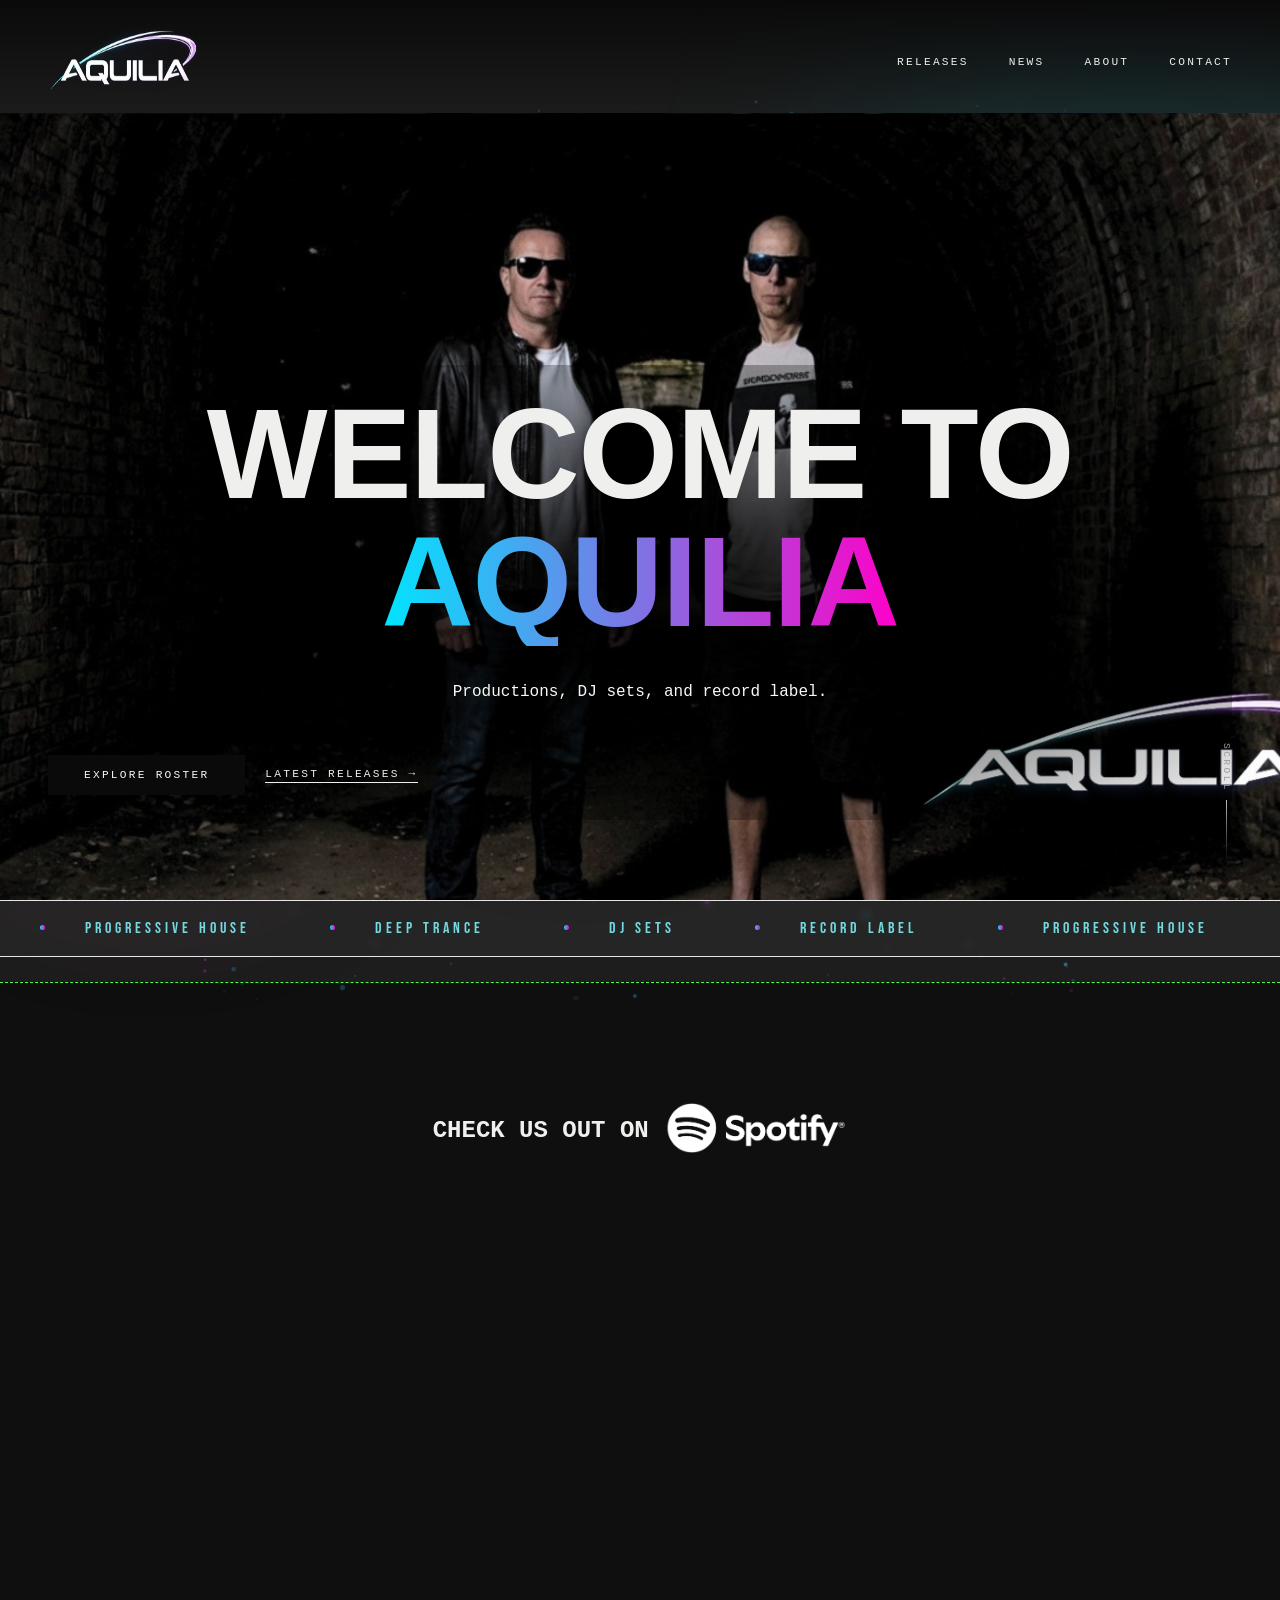
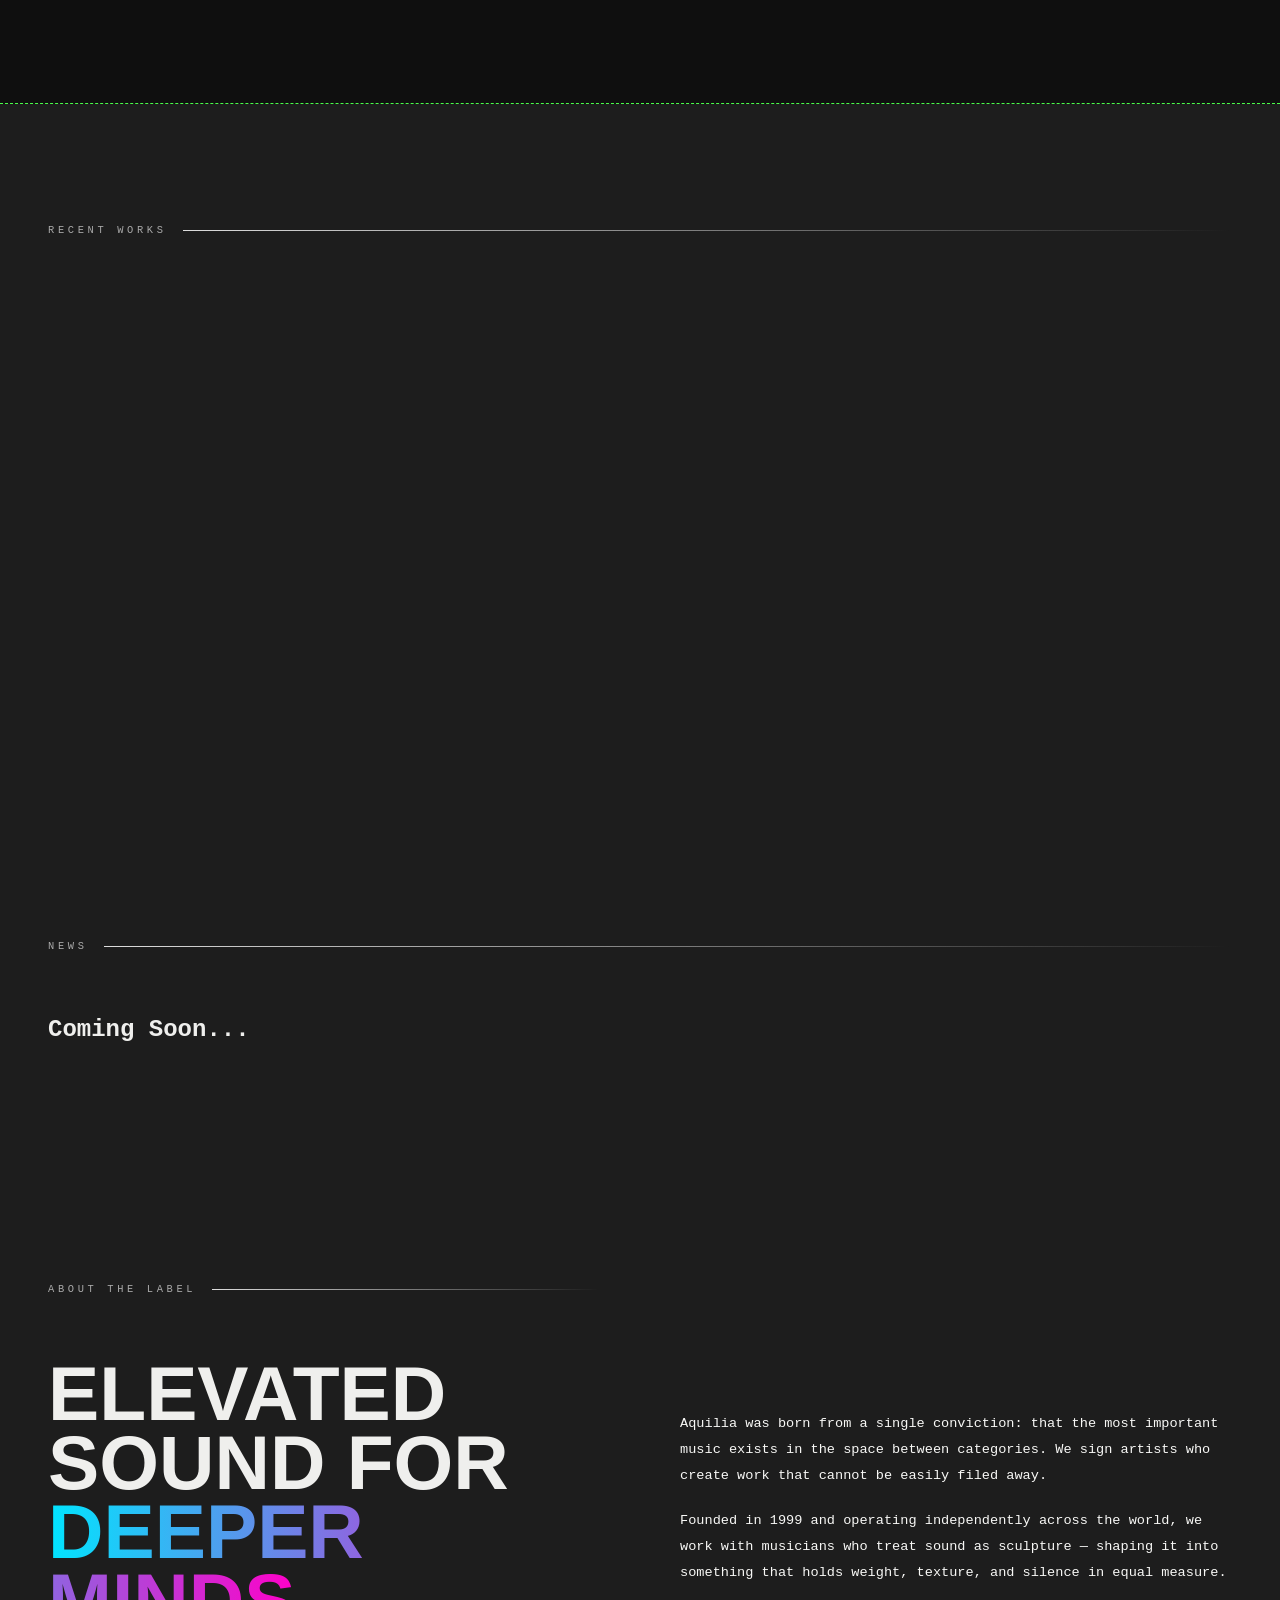
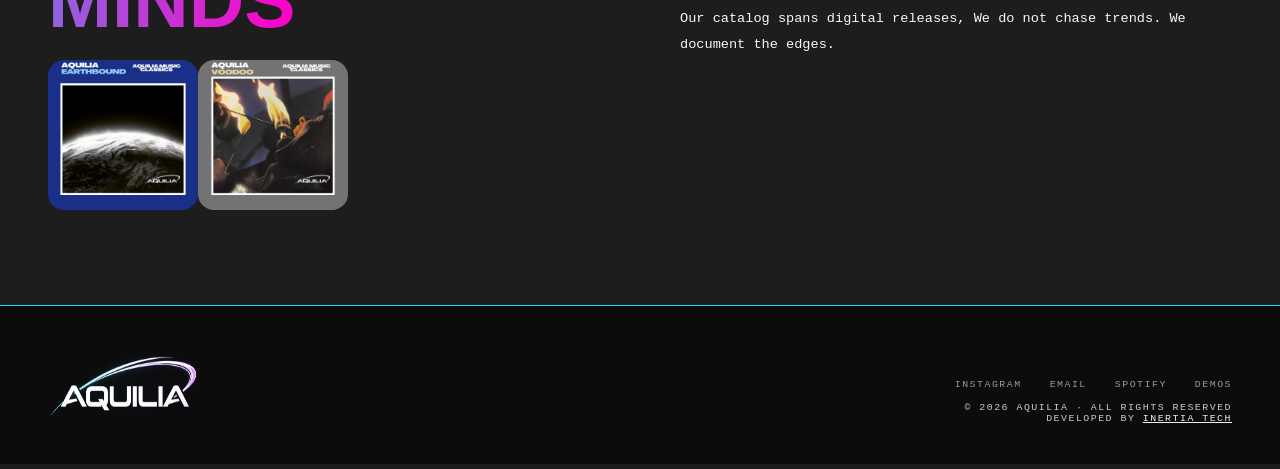
<file: index.html>
<!DOCTYPE html>
<html lang="en">
<head>
  <meta charset="UTF-8" />
  <meta name="viewport" content="width=device-width, initial-scale=1.0" />
  <title>AQUILIA / HOME</title>
  <link rel="stylesheet" href="styles.css">
  <link href="https://fonts.googleapis.com/css2?family=Bebas+Neue&family=DM+Mono:ital,wght@0,300;0,400;1,300&family=Syne:wght@400;700;800&display=swap" rel="stylesheet">
</head>
<body>
  <!-- Fixed gradient orbs -->
  <div class="orb orb-cyan" id="orbCyan"></div>
  <div class="orb orb-magenta" id="orbMagenta"></div>
  <div class="orb orb-mid"></div>

  <!-- Grain canvas -->
  <canvas id="grain-canvas"></canvas>

  <!-- Content -->
  <div class="content-wrap">
    <nav>
      <a href="index.html" class="nav-logo"><img src="assets/aquilia-logo.png" class="nav-logo"></a>
      <ul class="nav-links">
        <li><a href="#spotify" id="spotify-green">Releases</a></li>
        <li><a href="#news">News</a></li>
        <li><a href="about.html">About</a></li>
        <li><a href="contact.html">Contact</a></li>
      </ul>
    </nav>

    <!-- Hero -->
    <section class="hero" style="margin-top:12.5vh;">
      <div class="hero-inner">
        <h1 class="hero-title">
          WELCOME TO<br>
          <span class="gradient-word">AQUILIA</span><br>
        </h1>
        <p class="hero-sub">
          Productions, DJ sets, and record label.
        </p>
        <div class="hero-cta">
          <a href="#spotify" class="btn-primary">Explore Roster</a>
          <a href="#releases" class="btn-ghost">Latest Releases →</a>
        </div>
      </div>
      <div class="scroll-hint">
        <span>Scroll</span>
        <div class="scroll-line"></div>
      </div>
    </section>

    <!-- Marquee -->
    <div class="marquee-wrap">
      <div class="marquee-track" id="marqueeTrack">
        <span class="marquee-item"><span class="dot"></span>Progressive House</span>
        <span class="marquee-item"><span class="dot"></span>Deep Trance</span>
        <span class="marquee-item"><span class="dot"></span>DJ sets</span>
        <span class="marquee-item"><span class="dot"></span>Record Label</span>
        <!-- duplicate for seamless loop -->
        <span class="marquee-item"><span class="dot"></span>Progressive House</span>
        <span class="marquee-item"><span class="dot"></span>Deep Trance</span>
        <span class="marquee-item"><span class="dot"></span>DJ sets</span>
        <span class="marquee-item"><span class="dot"></span>Record Label</span>
      </div>
    </div>

    <!-- Spotify -->
    <section class="section" id="spotify">
      <div class="spotify-title"><h2>Check us out on </h2> <img src="assets/Spotify_Full_Logo_RGB_White.png" id="spotify-logo"></div>
      <iframe data-testid="embed-iframe" style="border-radius:12px" src="https://open.spotify.com/embed/artist/1XkadA4TeBgpPFX74eWV08?utm_source=generator" width="100%" height="400" frameBorder="0" allowfullscreen="" allow="autoplay; clipboard-write; encrypted-media; fullscreen; picture-in-picture" loading="lazy"></iframe>
    </section>


    <!-- Releases -->
  <section id="news">
  <div class="section">
    <p class="section-label">Recent Works</p>
    <div class="releases-list">
      <div class="release-row">
        <span class="release-tag anthem">Anthem</span>
        <p class="release-title">Dreamstate</p>
        <p class="record-desc">Aquilia's defining moment. Featured on Sasha's <em>Global Underground 013: Space Ibiza</em>, one of the most celebrated DJ compilations of its era, released on double CD and triple vinyl.</p>
      </div>
      <div class="release-row">
        <span class="release-tag">Original</span>
        <p class="release-title">Earthbound</p>
        <p class="record-desc">A deeper, more introspective dispatch that showcased the duo's evolving sound, lush textures, tighter grooves and a refined command of tension and release.</p>
      </div>
      <div class="release-row">
        <span class="release-tag">Original</span>
        <p class="release-title">Voodoo</p>
        <p class="record-desc">Dark, hypnotic and unmistakably Aquilia. A cornerstone of their catalogue and a dancefloor weapon that earned support across the progressive underground.</p>
      </div>
      <div class="release-row">
        <span class="release-tag remix">Remix</span>
        <p class="release-title">No More Tears</p>
        <p class="record-desc">A rework of DJ Tiësto's <em>Allure</em> project that brought a cinematic, progressive edge to the original, earning widespread support from key DJs across Europe and Ibiza.</p>
      </div>
    </div>
  </div>
  <div class="section">
    <p class="section-label">News</p>
    <h2>Coming Soon...</h2>
  </div>
</section>

    <!-- About -->
    <section class="about-section" id="about">
      <div>
        <div class="section-label">About the label</div>
        <h2 class="about-heading">
          ELEVATED SOUND FOR<br>
          <em>DEEPER MINDS</em><br>
        </h2>
        <div class="record-rack">
          <img class="about-fig" data-alt="Earthbound- an inspiring track by Aquilia in the late 90s" src="assets/aquilia-earthbound.JPEG"/>
          <img class="about-fig" data-alt="Voodoo- a powerful dance track by Aquilia also in the late 90s" src="assets/aquilia-voodoo2.jpeg" id="voodoo2"/>
        </div>
      </div>
      <div class="about-body">
        <p>
          Aquilia was born from a single conviction: that the most important
          music exists in the space between categories. We sign artists who create
          work that cannot be easily filed away.
        </p>
        <p>
          Founded in 1999 and operating independently across the world,
          we work with musicians who treat sound as sculpture — shaping it into something
          that holds weight, texture, and silence in equal measure.
        </p>
        <p>
          Our catalog spans digital releases,
          We do not chase trends. We
          document the edges.
        </p>
      </div>
    </section>


    <!-- Footer -->
    <footer id="contact">
      <div>
        <div class="footer-logo"><a href="#" class="footer-logo"><img src="assets/aquilia-logo.png" class="nav-logo"></a></div>
      </div>
      <div class="footer-meta">
        <div class="footer-links">
          <a href="https://www.instagram.com/aquiliamusic/">Instagram</a>
          <a href="mailto:info@aquilia.net">Email</a>
          <a href="https://open.spotify.com/artist/1XkadA4TeBgpPFX74eWV08?si=N2t7BIhURIGNgYlklHl45Q">Spotify</a>
          <a href="#">Demos</a>
        </div>
        <div>© 2026 Aquilia · All rights reserved</div>
        Developed by <a style="color:var(--off-white)" href="inertiatech.uk">Inertia Tech</a>
      </div>
    </footer>
  </div>

  <script>
    /* ─── HELIX GRAIN ─── */
    const canvas = document.getElementById('grain-canvas');
    const ctx    = canvas.getContext('2d');

    let W, H, particles = [];
    const PARTICLE_COUNT = 420;

    function resize() {
      W = canvas.width  = window.innerWidth;
      H = canvas.height = window.innerHeight;
    }
    window.addEventListener('resize', () => { resize(); buildParticles(); });
    resize();

    /* Each particle has a position along the helix spine */
    function buildParticles() {
      particles = [];
      for (let i = 0; i < PARTICLE_COUNT; i++) {
        const t = i / PARTICLE_COUNT; // 0..1 along helix length
        particles.push({
          t,            // normalised helix param
          phase: Math.random() * Math.PI * 2,  // offset within strand
          strand: i % 2 === 0 ? 1 : -1,        // two strands
          size: Math.random() * 1.8 + 0.4,
          alpha: Math.random() * 0.55 + 0.15,
          speed: Math.random() * 0.0003 + 0.0001,
        });
      }
    }
    buildParticles();

    let scrollY = 0;
    window.addEventListener('scroll', () => { scrollY = window.scrollY; });

    /* Color interpolation: cyan → magenta based on helix position */
    function helixColor(t, alpha) {
      // t: 0 = cyan, 1 = magenta
      const r = Math.round(0   + t * 255);
      const g = Math.round(229 - t * 229);
      const b = Math.round(255 - t * 55);
      return `rgba(${r},${g},${b},${alpha})`;
    }

    let lastTime = 0;
    function draw(ts) {
      const dt = ts - lastTime; lastTime = ts;
      ctx.clearRect(0, 0, W, H);

      /* Scroll drives helix rotation */
      const scrollFactor = scrollY * 0.004;

      const helixAmplitude = W * 0.34;  // horizontal sway
      const helixCenterX   = W * 0.5;
      const helixCenterY   = H * 0.5;
      const helixHeight    = H * 1.8;   // total vertical span

      for (let p of particles) {
        /* Advance particle along helix */
        p.t = (p.t + p.speed) % 1;

        const angle = p.t * Math.PI * 8 + p.phase + scrollFactor;
        const x = helixCenterX + Math.cos(angle * p.strand) * helixAmplitude;
        // Vertical: map t to screen height (centered)
        const yBase = helixCenterY + (p.t - 0.5) * helixHeight;
        // Scroll shifts yBase so helix "moves" when you scroll
        const y = ((yBase - scrollY * 0.5) % H + H) % H;

        // Depth: use sine of angle for a 3-d feel
        const depth = (Math.sin(angle) + 1) / 2; // 0..1
        const size  = p.size * (0.5 + depth * 0.8);
        const alpha = p.alpha * (0.4 + depth * 0.6);
        const col   = helixColor(p.t, alpha);

        ctx.beginPath();
        ctx.arc(x, y, size, 0, Math.PI * 2);
        ctx.fillStyle = col;
        ctx.fill();
      }

      requestAnimationFrame(draw);
    }
    requestAnimationFrame(draw);

    /* ─── ORB PARALLAX ─── */
    const orbC = document.getElementById('orbCyan');
    const orbM = document.getElementById('orbMagenta');
    window.addEventListener('scroll', () => {
      const s = window.scrollY;
      orbC.style.transform = `translateY(${s * 0.12}px)`;
      orbM.style.transform = `translateY(${-s * 0.08}px)`;
    });

    /* ─── INTERSECTION OBSERVER for fade-in ─── */
    const io = new IntersectionObserver((entries) => {
      entries.forEach(e => {
        if (e.isIntersecting) {
          e.target.style.opacity = '1';
          e.target.style.transform = 'translateY(0)';
        }
      });
    }, { threshold: 0.15 });

    document.querySelectorAll('.artist-card, .release-row, .about-heading, .about-body, .about-stats').forEach(el => {
      el.style.opacity = '0';
      el.style.transform = 'translateY(20px)';
      el.style.transition = 'opacity 0.7s ease, transform 0.7s ease';
      io.observe(el);
    });
  </script>
</body>
</html>
</file>
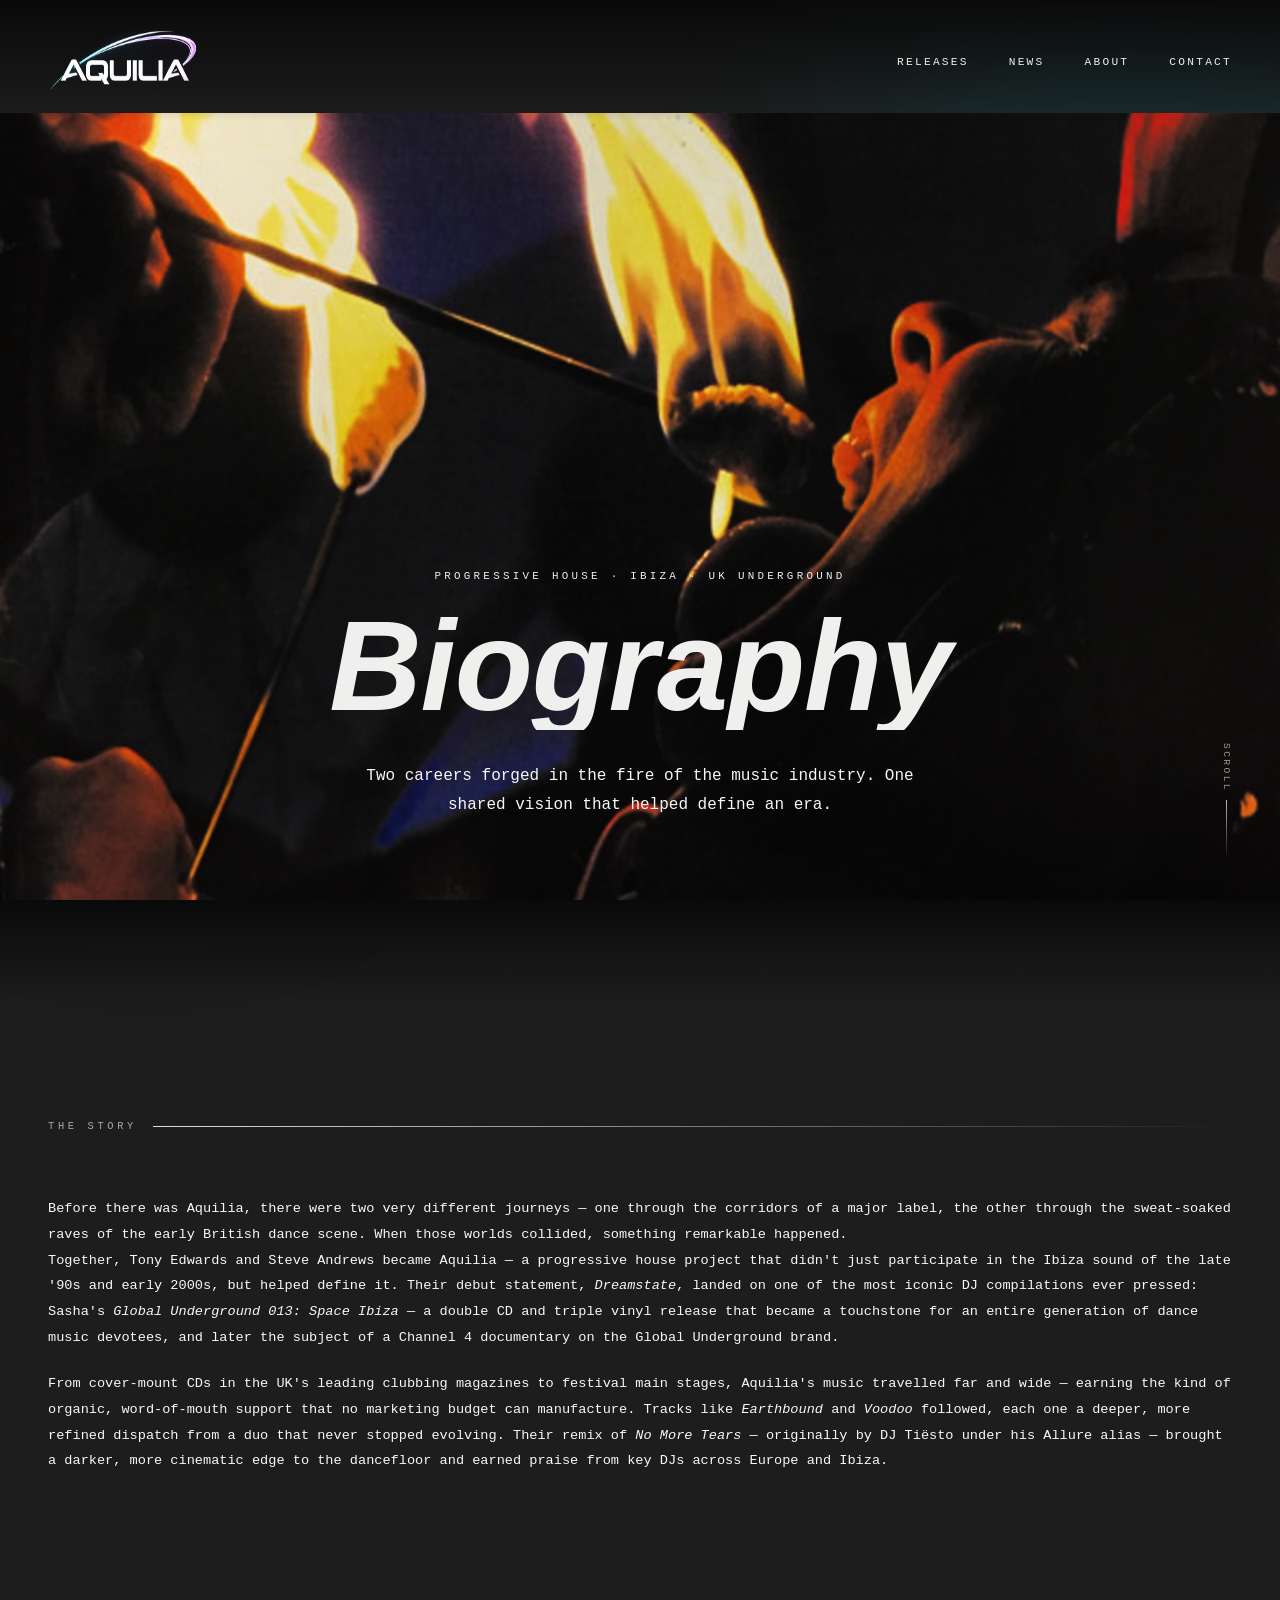
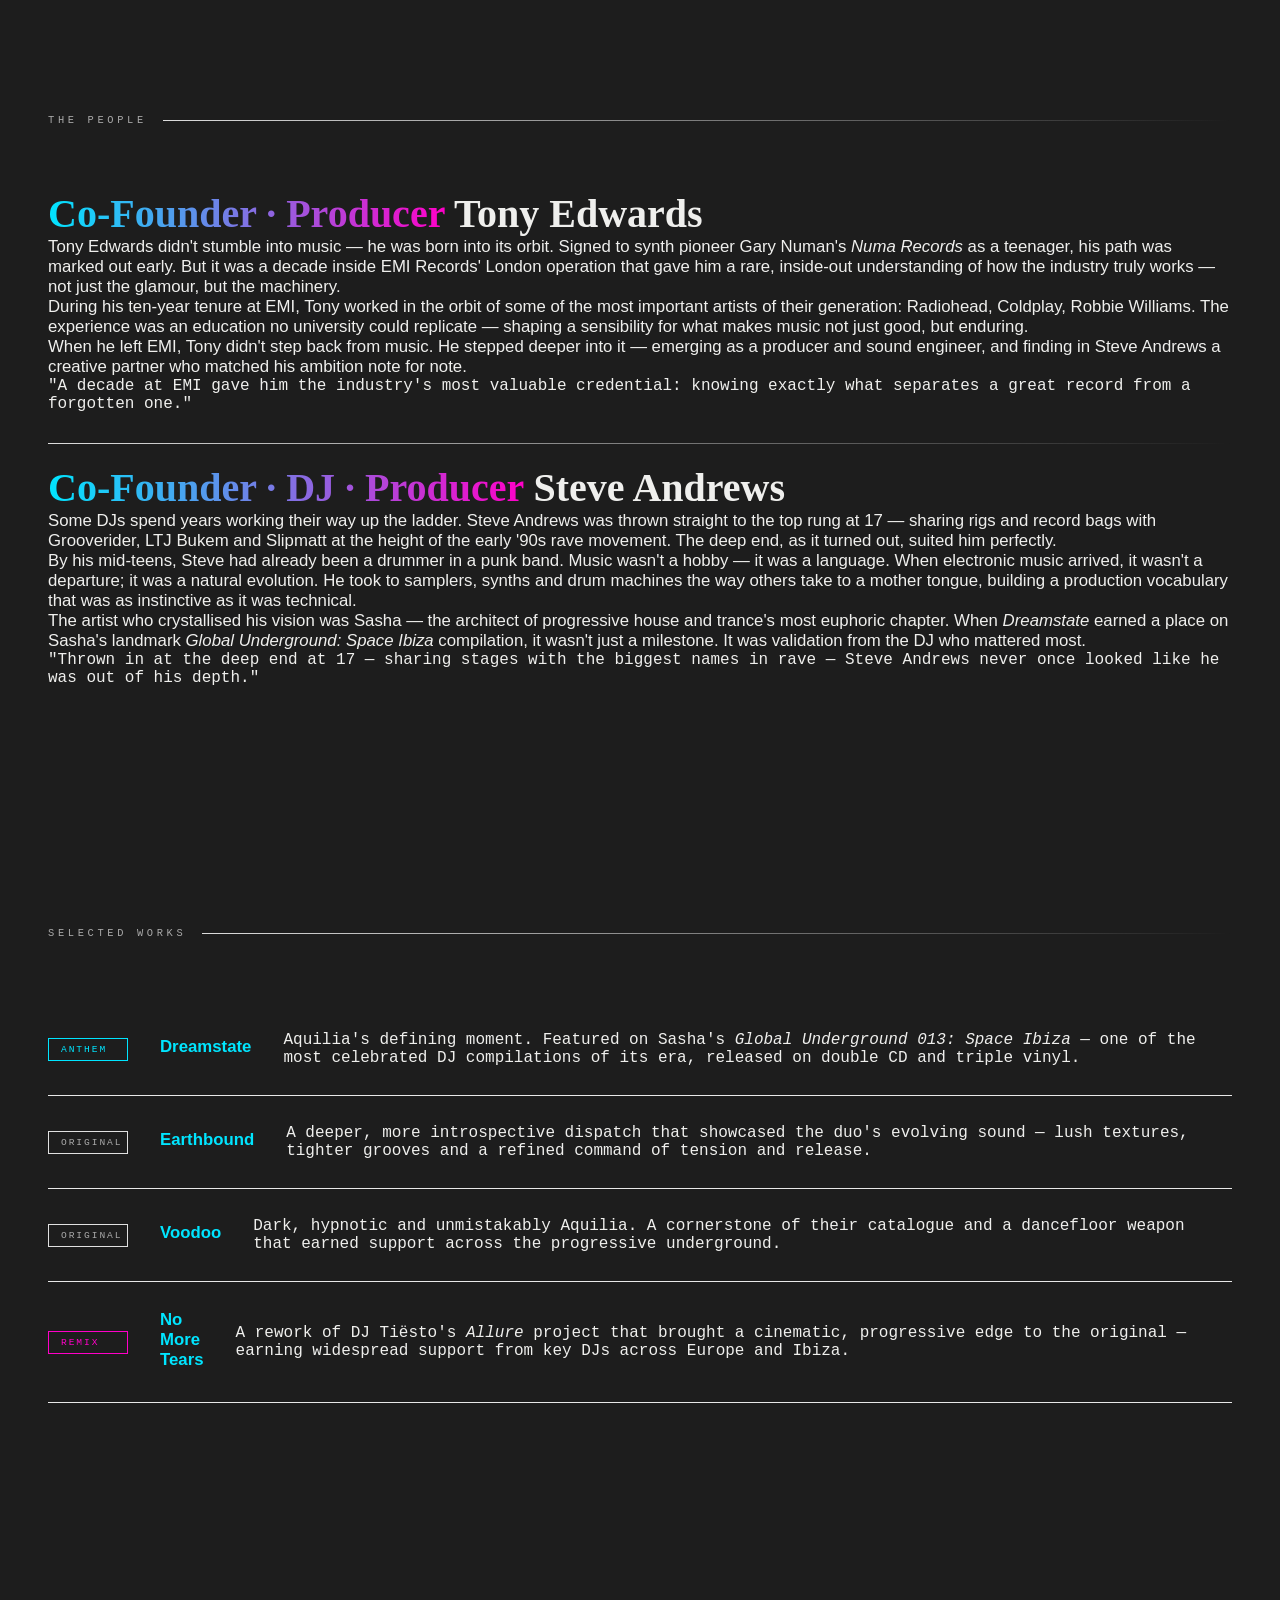
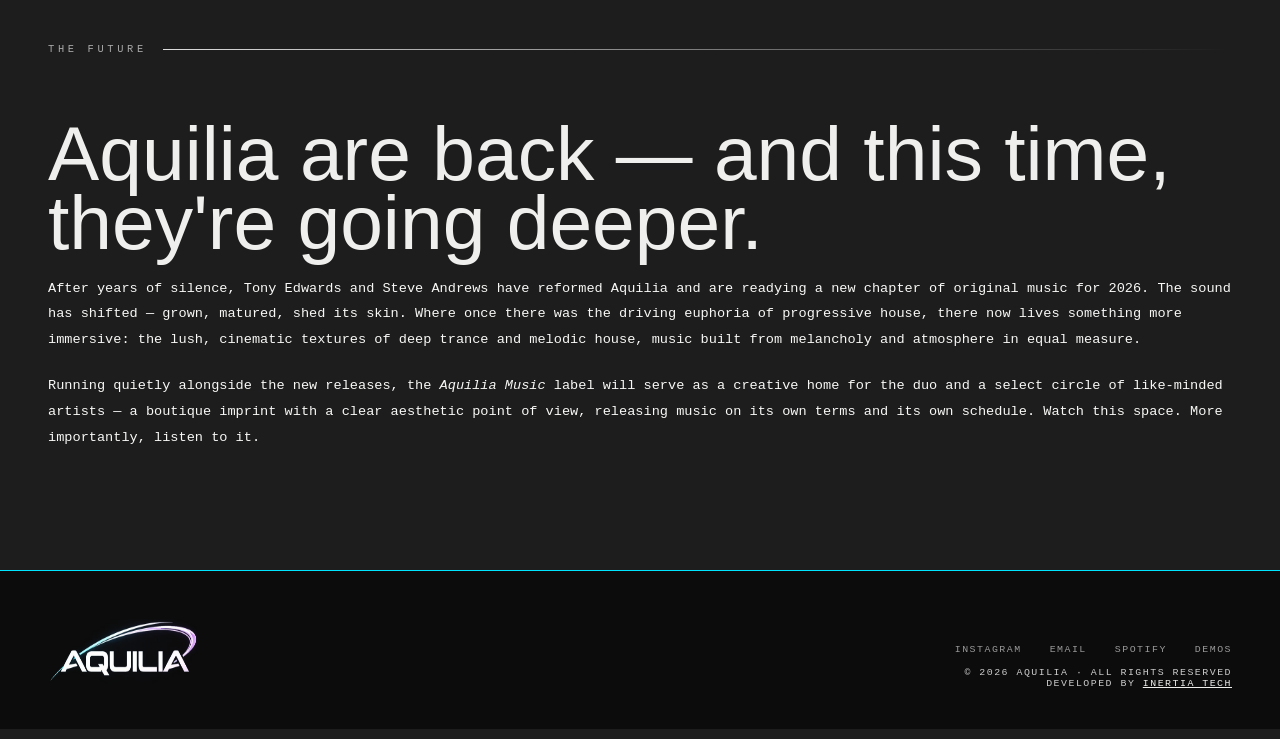
<file: about.html>
<!DOCTYPE html>
<html lang="en">
<head>
<meta charset="UTF-8">
<meta name="viewport" content="width=device-width, initial-scale=1.0">
<title>AQUILIA - ABOUT</title>
<link rel="stylesheet" href="styles.css">
</head>
<body>

  <!-- Fixed gradient orbs -->
  <div class="orb orb-cyan" id="orbCyan"></div>
  <div class="orb orb-magenta" id="orbMagenta"></div>

  <!-- Grain canvas -->
  <canvas id="grain-canvas"></canvas>

  <!-- Content -->
  <div class="content-wrap">
    <nav>
      <a href="index.html" class="nav-logo"><img src="assets/aquilia-logo.png" class="nav-logo"></a>
      <ul class="nav-links">
        <li><a href="index.html" id="spotify-green">Releases</a></li>
        <li><a href="index.html">News</a></li>
        <li><a href="#">About</a></li>
        <li><a href="contact.html">Contact</a></li>
      </ul>
    </nav>

<!-- HERO -->
<section class="hero" id="about-hero">
  <p class="hero-eyebrow">Progressive House · Ibiza · UK Underground</p>
  <h1 class="hero-title">
    <em>Biography</em>
  </h1>
  <p class="hero-sub">Two careers forged in the fire of the music industry. One shared vision that helped define an era.</p>
  <div class="scroll-hint">
        <span>Scroll</span>
        <div class="scroll-line"></div>
      </div>
</section>
<div class="gradient-fade"></div>

<!-- ORIGIN -->
<section>
  <div class="section">
    <p class="section-label">The Story</p>
    <p class="about-body">
      Before there was Aquilia, there were two very different journeys — one through the corridors of a major label, the other through the sweat-soaked raves of the early British dance scene. When those worlds collided, something remarkable happened.
    </p>
    <div class="about-body">
      <p>
        Together, Tony Edwards and Steve Andrews became Aquilia — a progressive house project that didn't just participate in the Ibiza sound of the late '90s and early 2000s, but helped define it. Their debut statement, <em>Dreamstate</em>, landed on one of the most iconic DJ compilations ever pressed: Sasha's <em>Global Underground 013: Space Ibiza</em> — a double CD and triple vinyl release that became a touchstone for an entire generation of dance music devotees, and later the subject of a Channel 4 documentary on the Global Underground brand.
      </p>
      <p>
        From cover-mount CDs in the UK's leading clubbing magazines to festival main stages, Aquilia's music travelled far and wide — earning the kind of organic, word-of-mouth support that no marketing budget can manufacture. Tracks like <em>Earthbound</em> and <em>Voodoo</em> followed, each one a deeper, more refined dispatch from a duo that never stopped evolving. Their remix of <em>No More Tears</em> — originally by DJ Tiësto under his Allure alias — brought a darker, more cinematic edge to the dancefloor and earned praise from key DJs across Europe and Ibiza.
      </p>
    </div>
  </div>
</section>


<!-- BIOGRAPHIES -->
<section>
  <div class="section">
    <p class="section-label">The People</p>
    <div class="bio-grid">

      <!-- Tony -->
      <div>
        <h2 class="bio-name">
          <span>Co-Founder · Producer</span>
          Tony Edwards
        </h2>
        <div class="bio-text">
          <p>
            Tony Edwards didn't stumble into music — he was born into its orbit. Signed to synth pioneer Gary Numan's <em>Numa Records</em> as a teenager, his path was marked out early. But it was a decade inside EMI Records' London operation that gave him a rare, inside-out understanding of how the industry truly works — not just the glamour, but the machinery.
          </p>
          <p>
            During his ten-year tenure at EMI, Tony worked in the orbit of some of the most important artists of their generation: Radiohead, Coldplay, Robbie Williams. The experience was an education no university could replicate — shaping a sensibility for what makes music not just good, but enduring.
          </p>
          <p>
            When he left EMI, Tony didn't step back from music. He stepped deeper into it — emerging as a producer and sound engineer, and finding in Steve Andrews a creative partner who matched his ambition note for note.
          </p>
        </div>
        <blockquote class="pull-quote">
          "A decade at EMI gave him the industry's most valuable credential: knowing exactly what separates a great record from a forgotten one."
        </blockquote>
      </div>

      <div class="section-spacer"></div>

      <!-- Steve -->
      <div class="reveal">
        <h2 class="bio-name">
          <span>Co-Founder · DJ · Producer</span>
          Steve Andrews
        </h2>
        <div class="bio-text">
          <p>
            Some DJs spend years working their way up the ladder. Steve Andrews was thrown straight to the top rung at 17 — sharing rigs and record bags with Grooverider, LTJ Bukem and Slipmatt at the height of the early '90s rave movement. The deep end, as it turned out, suited him perfectly.
          </p>
          <p>
            By his mid-teens, Steve had already been a drummer in a punk band. Music wasn't a hobby — it was a language. When electronic music arrived, it wasn't a departure; it was a natural evolution. He took to samplers, synths and drum machines the way others take to a mother tongue, building a production vocabulary that was as instinctive as it was technical.
          </p>
          <p>
            The artist who crystallised his vision was Sasha — the architect of progressive house and trance's most euphoric chapter. When <em>Dreamstate</em> earned a place on Sasha's landmark <em>Global Underground: Space Ibiza</em> compilation, it wasn't just a milestone. It was validation from the DJ who mattered most.
          </p>
        </div>
        <blockquote class="pull-quote">
          "Thrown in at the deep end at 17 — sharing stages with the biggest names in rave — Steve Andrews never once looked like he was out of his depth."
        </blockquote>
      </div>

    </div>
  </div>
</section>

<!-- DISCOGRAPHY HIGHLIGHTS -->
<section>
  <div class="section">
    <p class="section-label">Selected Works</p>
    <div class="releases-list">
      <div class="release-row">
        <span class="release-tag anthem">Anthem</span>
        <p class="release-title">Dreamstate</p>
        <p class="record-desc">Aquilia's defining moment. Featured on Sasha's <em>Global Underground 013: Space Ibiza</em> — one of the most celebrated DJ compilations of its era, released on double CD and triple vinyl.</p>
      </div>
      <div class="release-row">
        <span class="release-tag">Original</span>
        <p class="release-title">Earthbound</p>
        <p class="record-desc">A deeper, more introspective dispatch that showcased the duo's evolving sound — lush textures, tighter grooves and a refined command of tension and release.</p>
      </div>
      <div class="release-row">
        <span class="release-tag">Original</span>
        <p class="release-title">Voodoo</p>
        <p class="record-desc">Dark, hypnotic and unmistakably Aquilia. A cornerstone of their catalogue and a dancefloor weapon that earned support across the progressive underground.</p>
      </div>
      <div class="release-row">
        <span class="release-tag remix">Remix</span>
        <p class="release-title">No More Tears</p>
        <p class="record-desc">A rework of DJ Tiësto's <em>Allure</em> project that brought a cinematic, progressive edge to the original — earning widespread support from key DJs across Europe and Ibiza.</p>
      </div>
    </div>
  </div>
</section>

<!-- THE FUTURE -->
<section>
  <div class="section">
    <p class="section-label">The Future</p>
    <p class="about-heading">
      Aquilia are back — and this time, they're going deeper.
    </p><br>
    <div class="about-body">
      <p>
        After years of silence, Tony Edwards and Steve Andrews have reformed Aquilia and are readying a new chapter of original music for 2026. The sound has shifted — grown, matured, shed its skin. Where once there was the driving euphoria of progressive house, there now lives something more immersive: the lush, cinematic textures of deep trance and melodic house, music built from melancholy and atmosphere in equal measure.
      </p>
      <p>
        Running quietly alongside the new releases, the <em>Aquilia Music</em> label will serve as a creative home for the duo and a select circle of like-minded artists — a boutique imprint with a clear aesthetic point of view, releasing music on its own terms and its own schedule. Watch this space. More importantly, listen to it.
      </p>
    </div>
  </div>
</section>

<!-- Footer -->
    <footer id="contact">
      <div>
        <div class="footer-logo"><a href="#" class="footer-logo"><img src="assets/aquilia-logo.png" class="nav-logo"></a></div>
      </div>
      <div class="footer-meta">
        <div class="footer-links">
          <a href="https://www.instagram.com/aquiliamusic/">Instagram</a>
          <a href="mailto:info@aquilia.net">Email</a>
          <a href="https://open.spotify.com/artist/1XkadA4TeBgpPFX74eWV08?si=N2t7BIhURIGNgYlklHl45Q">Spotify</a>
          <a href="#">Demos</a>
        </div>
        <div>© 2026 Aquilia · All rights reserved</div>
        Developed by <a style="color:var(--off-white)" href="inertiatech.uk">Inertia Tech</a>
      </div>
    </footer>

<script>
  // Intersection Observer for scroll reveals
  const observer = new IntersectionObserver((entries) => {
    entries.forEach(entry => {
      if (entry.isIntersecting) {
        entry.target.classList.add('visible');
      }
    });
  }, { threshold: 0.12, rootMargin: '0px 0px -40px 0px' });

  document.querySelectorAll('.reveal').forEach(el => observer.observe(el));
</script>
</body>
</html>
</file>
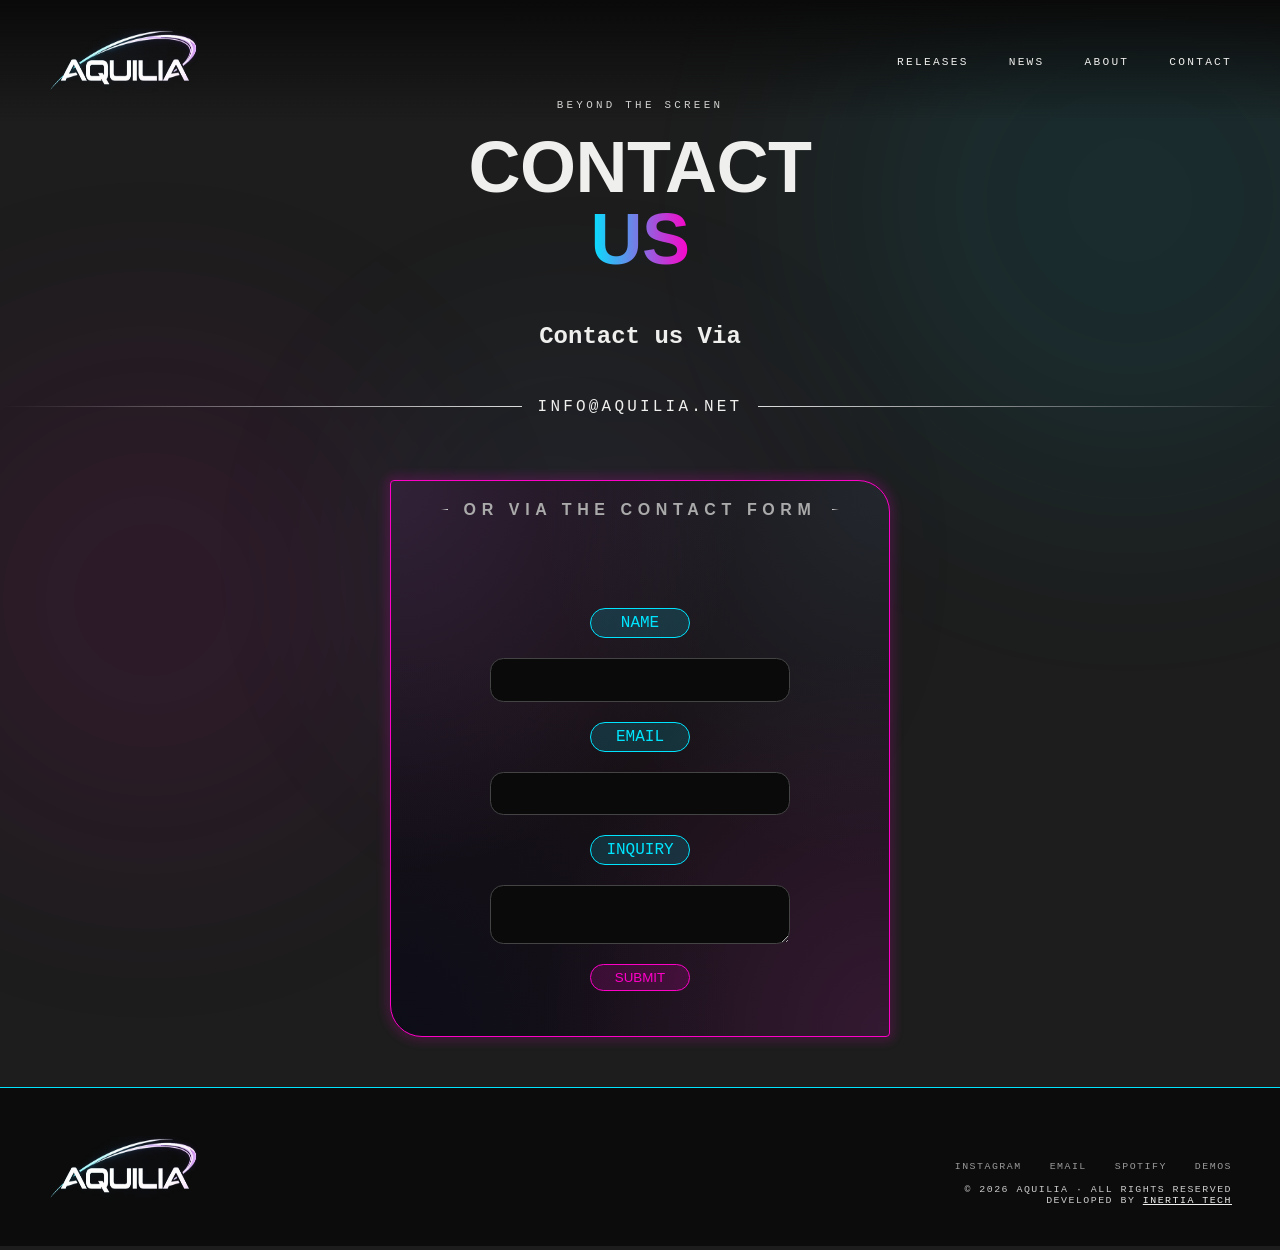
<file: contact.html>
<!DOCTYPE html>
<html lang="en">
<head>
<meta charset="UTF-8">
<meta name="viewport" content="width=device-width, initial-scale=1.0">
<title>AQUILIA - CONTACT</title>
<link rel="stylesheet" href="styles.css">
</head>
<body>

  <!-- Fixed gradient orbs -->
  <div class="orb orb-cyan" id="orbCyan"></div>
  <div class="orb orb-magenta" id="orbMagenta"></div>
  <div class="orb orb-mid"></div>

  <!-- Grain canvas -->
  <canvas id="grain-canvas"></canvas>

  <!-- Content -->
  <div class="content-wrap">
    <nav>
      <a href="index.html" class="nav-logo"><img src="assets/aquilia-logo.png" class="nav-logo"></a>
      <ul class="nav-links">
        <li><a href="index.html" id="spotify-green">Releases</a></li>
        <li><a href="index.html">News</a></li>
        <li><a href="about.html">About</a></li>
        <li><a href="#">Contact</a></li>
      </ul>
    </nav>

  <!-- Contact Form -->

  <section class="contact">
    <div class="contact-title">
      <p class="hero-eyebrow">Beyond The Screen</p>
      <h2>CONTACT<br><span class="gradient-word">US</span></h2>
    </div>

    <div class="content">
      <h2 style="text-align: center; margin:2em;">Contact us Via</h2>
      <p class="contact-label nav-links"><a style="font-size:1em;" href="mailto:info@aquilia.net">info@aquilia.net</a></p>
    </div>
    <div class="contact-card">
      <h2 class="contact-label">Or Via The Contact form</h2>
      <div class="contact-container">
        <form>
          <label>Name</label>
          <input type="text"
            id="name"
            name="name"
            required>
          <label>Email</label>
          <input type="email"
            id="email"
            name="email"
            required>
          <label>Inquiry</label>
          <textarea id="inquiry"
            name="inquiry"
            required></textarea>
          <input type="submit" id="submit">
        </form>
      </div>
    </div>
  </section>

<!-- Footer -->
    <footer id="contact">
      <div>
        <div class="footer-logo"><a href="#" class="footer-logo"><img src="assets/aquilia-logo.png" class="nav-logo"></a></div>
      </div>
      <div class="footer-meta">
        <div class="footer-links">
          <a href="https://www.instagram.com/aquiliamusic/">Instagram</a>
          <a href="mailto:info@aquilia.net">Email</a>
          <a href="https://open.spotify.com/artist/1XkadA4TeBgpPFX74eWV08?si=N2t7BIhURIGNgYlklHl45Q">Spotify</a>
          <a href="#">Demos</a>
        </div>
        <div>© 2026 Aquilia · All rights reserved</div>
        Developed by <a style="color:var(--off-white)" href="inertiatech.uk">Inertia Tech</a>
      </div>
    </footer>

<script>
  // Intersection Observer for scroll reveals
  const observer = new IntersectionObserver((entries) => {
    entries.forEach(entry => {
      if (entry.isIntersecting) {
        entry.target.classList.add('visible');
      }
    });
  }, { threshold: 0.12, rootMargin: '0px 0px -40px 0px' });

  document.querySelectorAll('.reveal').forEach(el => observer.observe(el));
</script>
</body>
</html>
</file>
<file: styles.css>
@import url(https://db.onlinewebfonts.com/c/066ce24dae3730ed6c648b09efaea93a?family=Acumin+Variable+Concept); 
  @import url(https://db.onlinewebfonts.com/c/02b0cfe9a43c6fc48f54c9bf6f59dbfb?family=Domaine+Sans+Fine+Regular+Regular); 
  

  /*Fonts: 'Acumin Variable Concept' 'Domaine Sans Fine Regular Regular' */
  *, *::before, *::after { box-sizing: border-box; margin: 0; padding: 0; }

    :root {
      --cyan: #00e5ff;
      --magenta: #ff00c8;
      --cyan-dim: rgba(0, 229, 255, 0.15);
      --magenta-dim: rgba(255, 0, 200, 0.15);
      --white: #f8f8f6;
      --off-white: #efefed;
      --dark: #0a0a0a;
      --mid: #444;
      --night: #1d1d1d;
      --spotify: rgb(74, 252, 74);
      --burnt-magenta: #181116;
    }

    html { scroll-behavior: smooth; }

    body {
      background: var(--night);
      color: var(--off-white);
      font-family: 'Acumin Variable Concept', monospace;
      overflow-x: hidden;
    }

    /* ─── GRAIN CANVAS (fixed) ─── */
    #grain-canvas {
      position: fixed;
      top: 100px; left: 0;
      width: 100vw; height: 100vh;
      pointer-events: none;
      z-index: -10;
    }


    /* ─── GRADIENT ORBS (fixed, behind grain) ─── */
    .orb {
      position: fixed;
      border-radius: 50%;
      filter: blur(120px);
      pointer-events: none;
      z-index: 0;
      opacity: 0.08;
      transition: transform 0.6s cubic-bezier(.4,0,.2,1);
    }
    .orb-cyan {
      width: 600px; height: 600px;
      background: var(--cyan);
      top: -100px; right: -150px;
    }
    .orb-magenta {
      width: 500px; height: 500px;
      background: var(--magenta);
      bottom: 50px; left: -100px;
    }
    .orb-mid {
      width: 400px; height: 400px;
      background: linear-gradient(135deg, var(--cyan), var(--magenta));
      top: 40%; left: 30%;
      opacity: 0.08;
    }

    /* ─── LAYOUT ─── */
    .content-wrap {
      position: relative;
      z-index: 10;
    }

    /* ─── NAV ─── */
    nav {
      position: fixed;
      top: 0; left: 0; right: 0;
      z-index: 100;
      display: flex;
      align-items: center;
      justify-content: space-between;
      padding: 28px 48px;
      background: linear-gradient(var(--dark), #ffffff00)
    }
    .nav-logo {
      width:150px;
      height:65px;
      position: relative;
      z-index: 100;
    }
    .nav-logo span {
      background: linear-gradient(90deg, var(--cyan), var(--magenta));
      background-clip: text;
      -webkit-text-fill-color: transparent;
    }
    .nav-links {
      display: flex;
      gap: 40px;
      list-style: none;
    }
    .nav-links a {
      font-family: 'Acumin Variable Concept', monospace;
      font-size: 0.7rem;
      letter-spacing: 0.2em;
      text-transform: uppercase;
      color: var(--off-white);
      text-decoration: none;
      transition: color 0.2s;
    }
    .nav-links a:hover { color: var(--cyan); }

    /* ─── HERO ─── */
    .hero {
      min-height: 87.5vh;
      display: flex;
      flex-direction: column;
      justify-content: flex-end;
      padding: 0 48px 80px;
      position: relative;
      background:url(assets/tony-steve.jpeg);
      background-position: center;
      background-size: cover;
    }

    .hero-inner {
      background: radial-gradient(black, transparent);
      padding:25px 0;
    }

    .hero-eyebrow {
      font-family: 'Acumin Variable Concept', monospace;
      font-size: 0.68rem;
      letter-spacing: 0.3em;
      text-transform: uppercase;
      color: var(--off-white);
      margin-bottom: 20px;
      opacity: 0;
      animation: fadeUp 1s 0.3s forwards;
      text-align: center;
    }

    .hero-title {
      font-family: 'Domaine Sans Fine Regular Regular', sans-serif;
      font-size: clamp(3rem, 10vw, 8rem);
      line-height: 1;
      letter-spacing: -0.01em;
      color: var(--off-white);
      opacity: 0;
      animation: fadeUp 1s 0.5s forwards;
      text-align: center;
      overflow: hidden;
    }

    @media screen and (min-width:800px) {
        .hero {
            padding-top: 100px;
        }
    }

    .gradient-word {
      background: linear-gradient(90deg, var(--cyan) 0%, var(--magenta) 100%);
      background-clip: text;
      -webkit-text-fill-color: transparent;
      display: inline-block;
    }
    .hero-sub {
      margin-top: 32px;
      max-width: 50%;
      font-size: 1rem;
      line-height: 1.8;
      color: var(--white);
      opacity: 0;
      animation: fadeUp 1s 0.7s forwards;
      text-align: center;
      margin-left:25%;
    }
    .hero-cta {
      margin-top: 48px;
      display: flex;
      gap: 20px;
      align-items: center;
      opacity: 0;
      animation: fadeUp 1s 0.9s forwards;
    }

    #about-hero {
      background-image: url(assets/aquilia_voodoo_upscaled_2x_edit.png);
      background-size: cover;
      background-position: center;
      margin-top:12.5vh;
    }

    .gradient-fade {
      width:100%;
      height:100px;
      background: linear-gradient(var(--dark), rgba(0,0,0,0));
    }

    .btn-primary {
      display: inline-block;
      padding: 14px 36px;
      font-family: 'Acumin Variable Concept', monospace;
      font-size: 0.7rem;
      letter-spacing: 0.2em;
      text-transform: uppercase;
      background: var(--dark);
      color: var(--white);
      text-decoration: none;
      border: none;
      transition: background 0.3s;
    }
    .btn-primary:hover {
      background: linear-gradient(90deg, #00b8d4, #d500a0);
    }
    .btn-ghost {
      display: inline-block;
      font-family: 'Acumin Variable Concept', monospace;
      font-size: 0.7rem;
      letter-spacing: 0.2em;
      text-transform: uppercase;
      color: var(--off-white);
      text-decoration: none;
      border-bottom: 1px solid currentColor;
      padding-bottom: 2px;
      transition: color 0.2s;
    }
    .btn-ghost:hover { color: var(--cyan); }

    /* scroll indicator */
    .scroll-hint {
      position: absolute;
      bottom: 40px;
      right: 48px;
      display: flex;
      flex-direction: column;
      align-items: center;
      gap: 8px;
      opacity: 0;
      animation: fadeUp 1s 1.2s forwards;
    }
    .scroll-hint span {
      font-size: 0.6rem;
      letter-spacing: 0.25em;
      text-transform: uppercase;
      color: #999;
      writing-mode: vertical-rl;
    }
    .scroll-line {
      width: 1px;
      height: 60px;
      background: linear-gradient(to bottom, #bbb, transparent);
      animation: scrollPulse 2s infinite;
    }

    /* ─── MARQUEE ─── */
    .marquee-wrap {
      overflow: hidden;
      border-top: 1px solid #e6e6e6;
      border-bottom: 1px solid #e6e6e6;
      padding: 18px 0;
      background: rgba(59, 59, 59, 0.3);
      backdrop-filter: blur(4px);
    }
    .marquee-track {
      display: flex;
      gap: 0;
      white-space: nowrap;
      animation: marquee 22s linear infinite;
    }
    .marquee-item {
      font-family: 'Bebas Neue', sans-serif;
      font-size: 1rem;
      letter-spacing: 0.25em;
      padding: 0 40px;
      color: #75d8df;
    }
    .marquee-item .dot {
      display: inline-block;
      width: 5px; height: 5px;
      border-radius: 50%;
      background: linear-gradient(90deg, var(--cyan), var(--magenta));
      margin-right: 40px;
      vertical-align: middle;
    }

    /* ─── ARTISTS ─── */
    .section {
      padding: 120px 48px;
    }
    .section-label {
      font-size: 0.65rem;
      letter-spacing: 0.35em;
      text-transform: uppercase;
      color: #aaa;
      margin-bottom: 64px;
      display: flex;
      align-items: center;
      gap: 16px;
    }
    .section-label::after {
      content: '';
      flex: 1;
      height: 1px;
      background: linear-gradient(to right, #ddd, transparent);
    }

    #spotify-green:hover{
      color:var(--spotify);
    }

    #spotify {
      background-color: #00000077;
      border-top: var(--spotify) 1px dashed;
      border-bottom: var(--spotify) 1px dashed;
      margin-top:25px;
    }

    #spotify-logo{
      height:50px;;
    }

    .spotify-title {
      display: flex;
      height:50px;
      width:80%;
      justify-content: center;
      gap: 1em;
      margin-left:10%;
      align-items: center;
      margin-bottom:25px;
      font-weight:200;
      text-transform: uppercase;
    }

    .spotify-title h2 {
      line-height: 1em;
      padding-top:5px;
    }

    /* ─── RELEASES ─── */
    .releases-section {
      padding: 0 48px 120px;
    }
    .releases-list {
      display: flex;
      flex-direction: column;
    }
    .release-row {
      display: grid;
      grid-template-columns: 80px 1fr auto auto;
      align-items: center;
      gap: 32px;
      padding: 28px 0;
      border-bottom: 1px solid #e8e8e8;
      transition: padding-left 0.3s;
      position: relative;
    }
    .release-row::before {
      content: '';
      position: absolute;
      left: 0; top: 50%;
      transform: translateY(-50%);
      width: 0; height: 2px;
      background: linear-gradient(90deg, var(--cyan), var(--magenta));
      transition: width 0.3s;
    }
    .release-row:hover { padding-left: 20px; }
    .release-row:hover::before { width: 12px; }
    .release-num {
      font-family: 'Domaine Sans Fine Regular Regular', sans-serif;
      font-size: 0.75rem;
      letter-spacing: 0.2em;
      color: #ccc;
    }
    .release-title {
      font-family: 'Acumin Variable Concept', sans-serif;
      font-size: 1.05rem;
      font-weight: 700;
      color: var(--cyan);
      margin-bottom: 4px;
    }
    .release-artist {
      font-size: 0.68rem;
      letter-spacing: 0.15em;
      text-transform: uppercase;
      color: #aaa;
    }
    .release-year {
      font-size: 0.68rem;
      letter-spacing: 0.1em;
      color: #bbb;
    }
    .release-tag {
      font-size: 0.6rem;
      letter-spacing: 0.2em;
      text-transform: uppercase;
      padding: 5px 12px;
      border: 1px solid #e0e0e0;
      color: #aaa;
    }
    .release-tag.remix {
      border-color: var(--magenta);
      color: var(--magenta);
    }

    .release-tag.anthem {
      border-color: var(--cyan);
      color: var(--cyan);
    }

    /* ─── ABOUT / SPLIT ─── */
    .about-section {
      padding: 120px 48px;
      display: grid;
      grid-template-columns: 1fr 1fr;
      gap: 80px;
      align-items: center;
    }
    .about-heading {
      font-family: 'Domaine Sans Fine Regular Regular', sans-serif;
      font-size: clamp(3rem, 6vw, 5.5rem);
      line-height: 0.9;
      color: var(--off-white);
    }
    .about-heading em {
      font-style: normal;
      background: linear-gradient(90deg, var(--cyan), var(--magenta));
      background-clip: text;
      -webkit-text-fill-color: transparent;
    }
    .about-body {
      font-size: 0.85rem;
      line-height: 1.9;
      color: var(--white);
    }
    .about-body p + p { margin-top: 20px; }
    .about-stats {
      margin-top: 48px;
      display: grid;
      grid-template-columns: repeat(3, 1fr);
      gap: 24px;
    }
    .stat-num {
      font-family: 'Bebas Neue', sans-serif;
      font-size: 2.5rem;
      letter-spacing: 0.02em;
      background: linear-gradient(90deg, var(--cyan), var(--magenta));
      background-clip: text;
      -webkit-text-fill-color: transparent;
    }
    .stat-label {
      font-size: 0.62rem;
      letter-spacing: 0.2em;
      text-transform: uppercase;
      color: #aaa;
      margin-top: 4px;
    }

    .about-fig {
      width:150px;
      height:150px;
      margin:25px 0;
      border-radius: 1em;
      animation: fadeUp 1s forwards;
    }

    .record-rack {
      display:flex;
      height:150px;
    }

    @media screen and (max-width:700px) {
      .about-section {
        display: flex;
        flex-direction: column;
        text-align: center;
      }
      .record-rack{
        width:100%;
        justify-content: center;
      }
    }


    /* --- BIOGRAPHIES --- */

    .bio-name {
      font-size:2.5rem;
      font-family: "Domaine Sans Fine Regular Regular";
    }

    .bio-name span {
      background: linear-gradient(90deg, var(--cyan), var(--magenta));
      background-clip: text;
      -webkit-text-fill-color: transparent;
    }

    .bio-text {
      font-family: 'Acumin Variable Concept', sans-serif;
      font-size: 1.05rem;
    }

    .section-spacer {
    content: '';
    flex: 1;
    height: 1px;
    background: linear-gradient(to right, #ddd, transparent);
    margin-top:30px;
    margin-bottom:20px;
    }

    /* ─── FOOTER ─── */
    footer {
      border-top: 1px solid var(--cyan);
      padding: 48px 48px 40px;
      display: flex;
      justify-content: space-between;
      align-items: flex-end;
      background: rgb(12, 12, 12);
      z-index: 15;
      position:relative;
    }
    .footer-logo {
      width:200px;
      height:auto;
    }
    .footer-meta {
      font-size: 0.62rem;
      letter-spacing: 0.15em;
      text-transform: uppercase;
      color: #ccc;
      text-align: right;
    }
    .footer-links {
      display: flex;
      gap: 28px;
      margin-bottom: 12px;
    }
    .footer-links a {
      color: #999;
      text-decoration: none;
      transition: color 0.2s;
    }
    .footer-links a:hover { color: var(--magenta); }

    @media screen and (max-width:600px) {
      .footer-logo {
        display: none;
      }

      .nav-links {
        flex-wrap: wrap;
        justify-content: center;
      }
      
    }

    /* --- CONTACT SHEET --- */

    .contact {
      margin-top:100px;
    }

    .contact-title {
      font-family: 'Domaine Sans Fine Regular Regular', sans-serif;
      font-size: clamp(2rem, 10vw, 3rem);
      line-height: 1;
      letter-spacing: -0.01em;
      color: var(--off-white);
      opacity: 0;
      animation: fadeUp 1s 0.5s forwards;
      text-align: center;
    }

    .contact-label {
      font-size: 1rem;
      letter-spacing: 0.35em;
      text-transform: uppercase;
      color: #aaa;
      margin-bottom: 64px;
      display: flex;
      align-items: center;
      gap: 16px;
      font-family: 'Domaine Sans Fine Regular Regular', sans-serif;
    }

    .contact-label::after {
      content: '';
      flex: 1;
      height: 1px;
      background: linear-gradient(to right, #ddd, transparent);
    }

    .contact-label::before {
      content: '';
      flex: 1;
      height: 1px;
      background: linear-gradient(to left, #ddd, transparent);
    }

    .contact-card {
      background-color: var(--burnt-magenta);
      padding:20px 50px;
      width:500px;
      margin:auto;
      margin-bottom:50px;
      margin-top:25px;
      border-radius:2em;
      border-top-left-radius: 0.25em;
      border-bottom-right-radius: 0.25em;
      border:var(--magenta) 1px solid;
      background-image: 
                radial-gradient(at 0% 0%, rgba(196, 127, 255, 0.15) 0px, transparent 50%),
                radial-gradient(at 100% 0%, rgba(129, 236, 255, 0.1) 0px, transparent 50%),
                radial-gradient(at 100% 100%, rgba(255, 81, 250, 0.12) 0px, transparent 50%),
                radial-gradient(at 0% 100%, rgba(13, 13, 24, 1) 0px, transparent 50%);
      box-shadow: var(--magenta-dim) 0px 0px 10px 5px;
    }

    .contact-card form {
      display:flex;
      flex-direction: column;
      width:300px;
      margin-left:auto;
      margin-right:auto;
      gap:20px;
      text-align: center;
    }

    .contact-card form label {
      border: var(--cyan) solid 1px;
      border-radius: 1em;
      padding:5px 0;
      text-transform: uppercase;
      color:var(--cyan);
      background-color: var(--cyan-dim);
      width:100px;
      margin-left:100px;
    }

    .contact-card form input, .contact-card form textarea {
      background-color: #0a0a0a;
      color:var(--off-white);
      padding:1em;
      border:var(--mid) solid 1px;
      border-radius:1em;
    }

    .contact-container {
      width:100%;
      padding:25px 0;
    }

    #submit {
      width:100px;
      text-transform: uppercase;
      font-family: 'Acumin Variable Concept', sans-serif;
      border: var(--magenta) solid 1px;
      border-radius: 1em;
      padding:5px 0;
      color:var(--magenta);
      background-color: var(--magenta-dim);
      width:100px;
      margin-left:100px;
    }

    #submit:hover {
      background-color: #2e0022;
      transition: background-color 0.2s;
    }

    /* ─── ANIMATIONS ─── */
    @keyframes fadeUp {
      from { opacity: 0; transform: translateY(24px); }
      to   { opacity: 1; transform: translateY(0); }
    }
    @keyframes marquee {
      from { transform: translateX(0); }
      to   { transform: translateX(-50%); }
    }
    @keyframes scrollPulse {
      0%, 100% { opacity: 1; }
      50% { opacity: 0.2; }
    }
</file>
